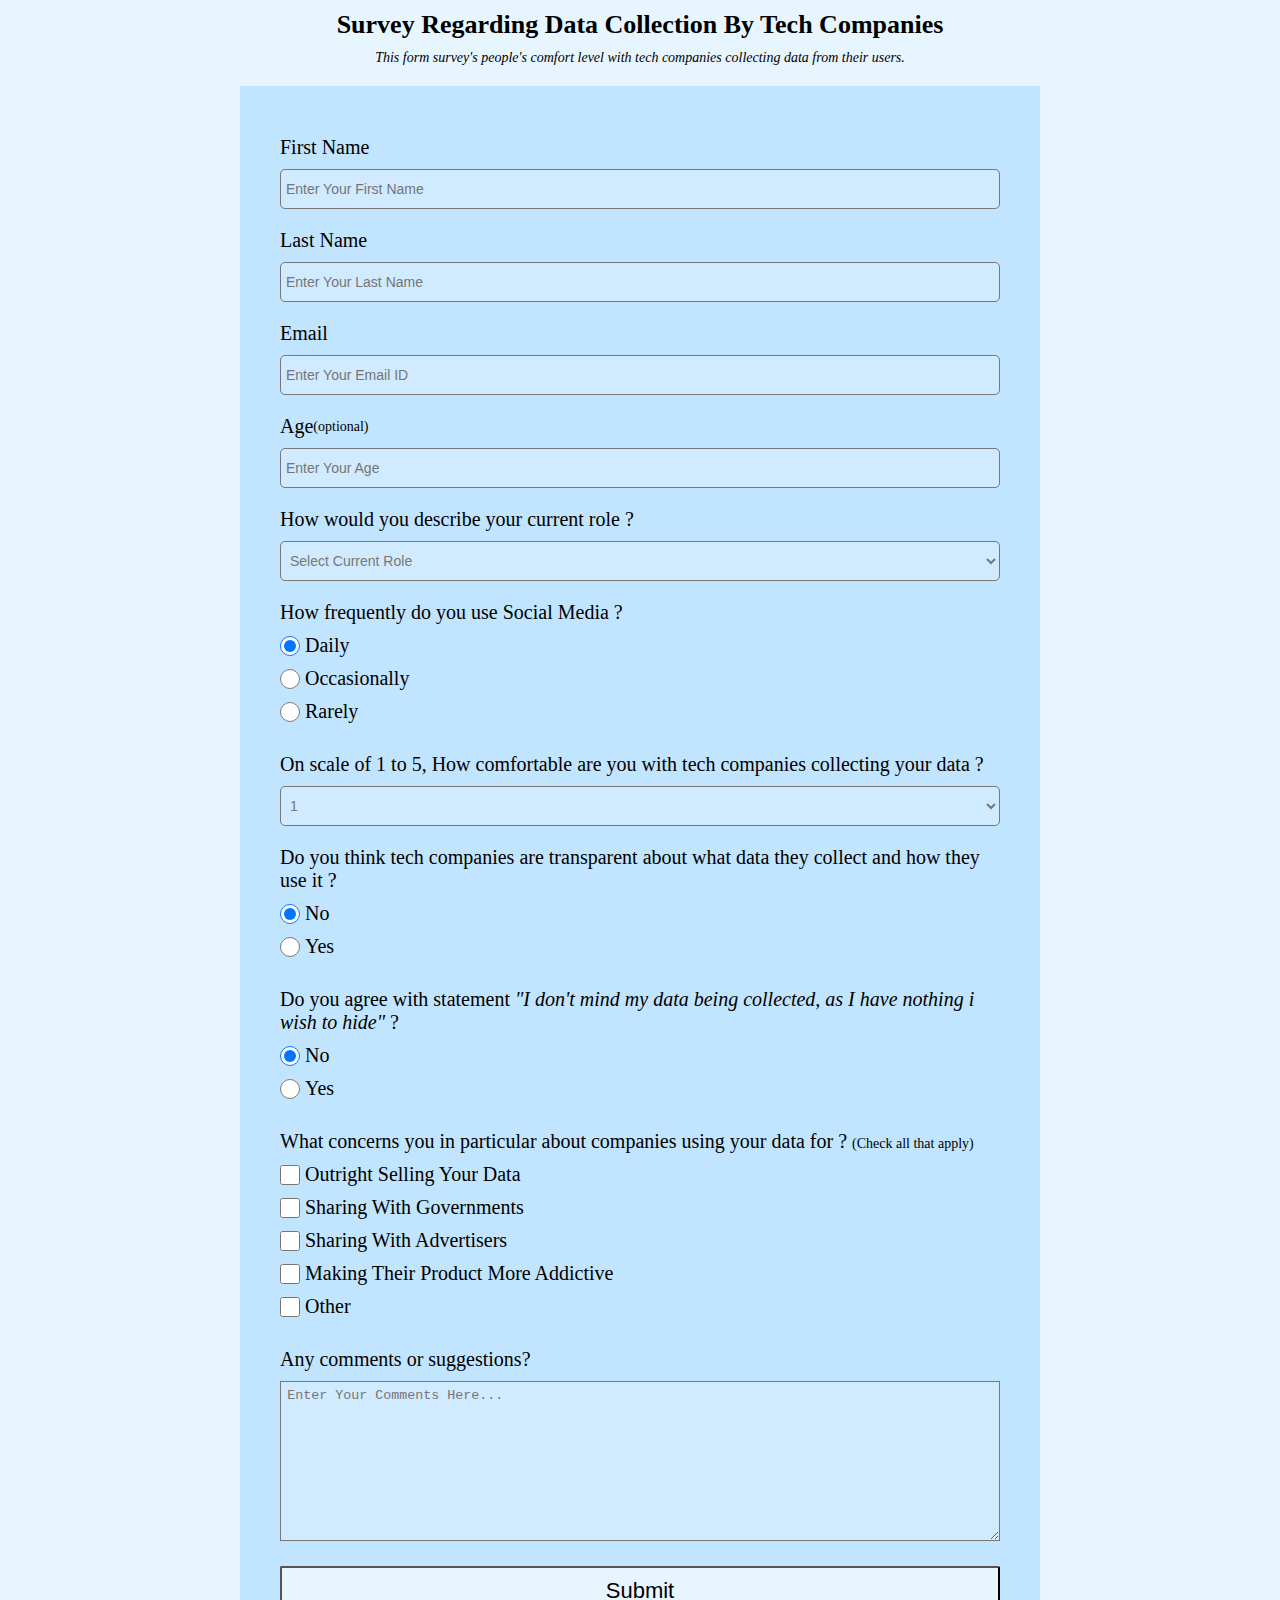
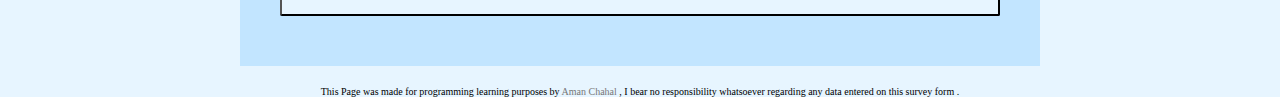
<file: Privacy-Survey-Form/index.html>
<!DOCTYPE html>
<html lang="en">
  <head>
    <meta charset="UTF-8" />
    <meta http-equiv="X-UA-Compatible" content="IE=edge" />
    <meta name="viewport" content="width=device-width, initial-scale=1.0" />
    <!-- <script
      defer
      src="https://cdn.freecodecamp.org/testable-projects-fcc/v1/bundle.js"
    ></script> -->
    <link rel="stylesheet" href="style.css" />
    <title>Survey Form Regarding Data Collection Through Internet.</title>
  </head>
  <body>
    <header>
      <h1 id="title">Survey Regarding Data Collection By Tech Companies</h1>
      <p id="description">
        This form survey's people's comfort level with tech companies collecting
        data from their users.
      </p>
    </header>
    <main>
      <form id="survey-form">
        <div class="form-group">
          <label id="name-label" for="name">First Name</label>
          <input
            type="text"
            id="name"
            name="fname"
            placeholder="Enter Your First Name"
            class="form-control"
            required
          />
        </div>

        <div class="form-group">
          <label id="last-name-label" for="last-name">Last Name</label>
          <input
            type="text"
            name="lname"
            id="last-name"
            placeholder="Enter Your Last Name"
            class="form-control"
            required
          />
        </div>

        <div class="form-group">
          <label id="email-label" for="email">Email</label>
          <input
            type="email"
            name="email"
            id="email"
            placeholder="Enter Your Email ID"
            class="form-control"
            required
          />
        </div>

        <div class="form-group">
          <label id="number-label" for="number"
            >Age <span>(optional)</span></label
          >
          <input
            type="number"
            name="age"
            id="number"
            min="10"
            max="125"
            placeholder="Enter Your Age"
            class="form-control"
          />
        </div>

        <div class="form-group">
          <p>How would you describe your current role ?</p>
          <select name="role" id="dropdown" class="form-control" required>
            <option disabled selected value="">Select Current Role</option>
            <option value="student">Student</option>
            <option value="job">Full Time Job</option>
            <option value="part-time">Part Time Student / Job</option>
            <option value="retired">Retired</option>
            <option value="other">Other</option>
            <option value="prefer-not-to-tell">Prefer Not To Say</option>
          </select>
        </div>

        <div class="form-group">
          <p>How frequently do you use Social Media ?</p>
          <label>
            <input
              type="radio"
              class="input-radio"
              name="social-m-use"
              value="daily"
              checked
            />
            Daily
          </label>

          <label>
            <input
              type="radio"
              class="input-radio"
              name="social-m-use"
              value="occasionally"
            />
            Occasionally
          </label>

          <label>
            <input
              type="radio"
              class="input-radio"
              name="social-m-use"
              value="rarely"
            />
            Rarely
          </label>
        </div>

        <div class="form-group">
          <p>
            On scale of 1 to 5, How comfortable are you with tech companies
            collecting your data ?
          </p>
          <select name="scale" class="form-control" required>
            <option selected value="1">1</option>
            <option value="2">2</option>
            <option value="3">3</option>
            <option value="4">4</option>
            <option value="5">5</option>
          </select>
        </div>

        <div class="form-group">
          <p>
            Do you think tech companies are transparent about what data they
            collect and how they use it ?
          </p>
          <label>
            <input
              type="radio"
              class="input-radio"
              name="transparency"
              value="no"
              checked
            />
            No
          </label>

          <label>
            <input
              type="radio"
              class="input-radio"
              name="transparency"
              value="yes"
            />
            Yes
          </label>
        </div>

        <div class="form-group">
          <p>
            Do you agree with statement
            <em
              >"I don't mind my data being collected, as I have nothing i wish
              to hide"</em
            >
            ?
          </p>

          <label>
            <input
              type="radio"
              class="input-radio"
              name="nothing-to-hide"
              value="no"
              checked
            />
            No
          </label>

          <label>
            <input
              type="radio"
              class="input-radio"
              name="nothing-to-hide"
              value="yes"
            />
            Yes
          </label>
        </div>

        <div class="form-group">
          <p>
            What concerns you in particular about companies using your data for
            ? <span>(Check all that apply)</span>
          </p>

          <label>
            <input
              type="checkbox"
              class="input-checkbox"
              name="concern"
              value="selling"
            />
            Outright Selling Your Data
          </label>

          <label>
            <input
              type="checkbox"
              class="input-checkbox"
              name="concern"
              value="share-govt"
            />
            Sharing With Governments
          </label>

          <label>
            <input
              type="checkbox"
              class="input-checkbox"
              name="concern"
              value="share-adv"
            />
            Sharing With Advertisers
          </label>

          <label>
            <input
              type="checkbox"
              class="input-checkbox"
              name="concern"
              value="product-addiction"
            />
            Making Their Product More Addictive
          </label>

          <label>
            <input
              type="checkbox"
              class="input-checkbox"
              name="concern"
              value="other"
            />
            Other
          </label>
        </div>

        <div class="form-group">
          <p>Any comments or suggestions?</p>
          <textarea
            name="comment"
            class="input-textarea"
            id="comments"
            placeholder="Enter Your Comments Here..."
          ></textarea>
        </div>

        <div class="form-group">
          <button type="submit" class="submit-button" id="submit">
            Submit
          </button>
        </div>
      </form>
    </main>

    <footer>
      <p>
        This Page was made for programming learning purposes by
        <a href="https://twitter.com/chahal_0002" target="_blank"
          >Aman Chahal</a
        >
        , I bear no responsibility whatsoever regarding any data entered on this
        survey form .
      </p>
    </footer>
  </body>
</html>
</file>
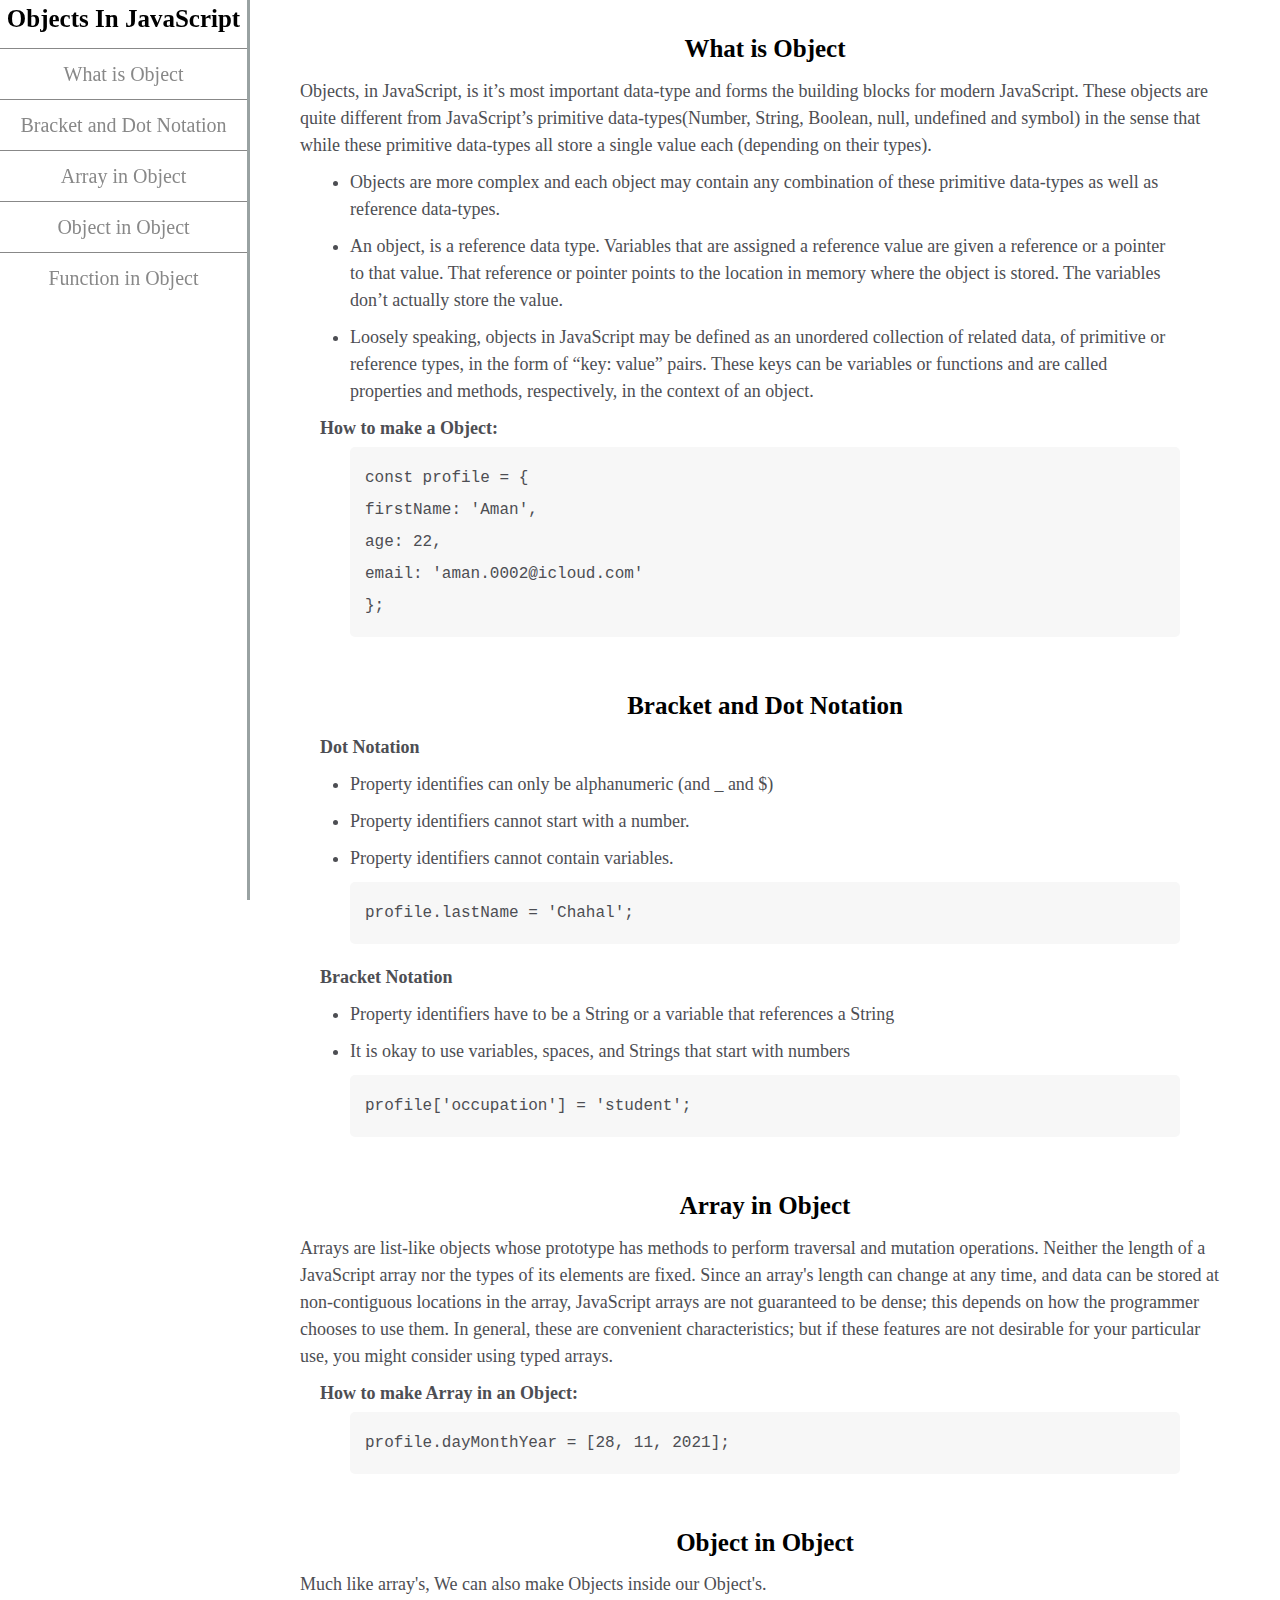
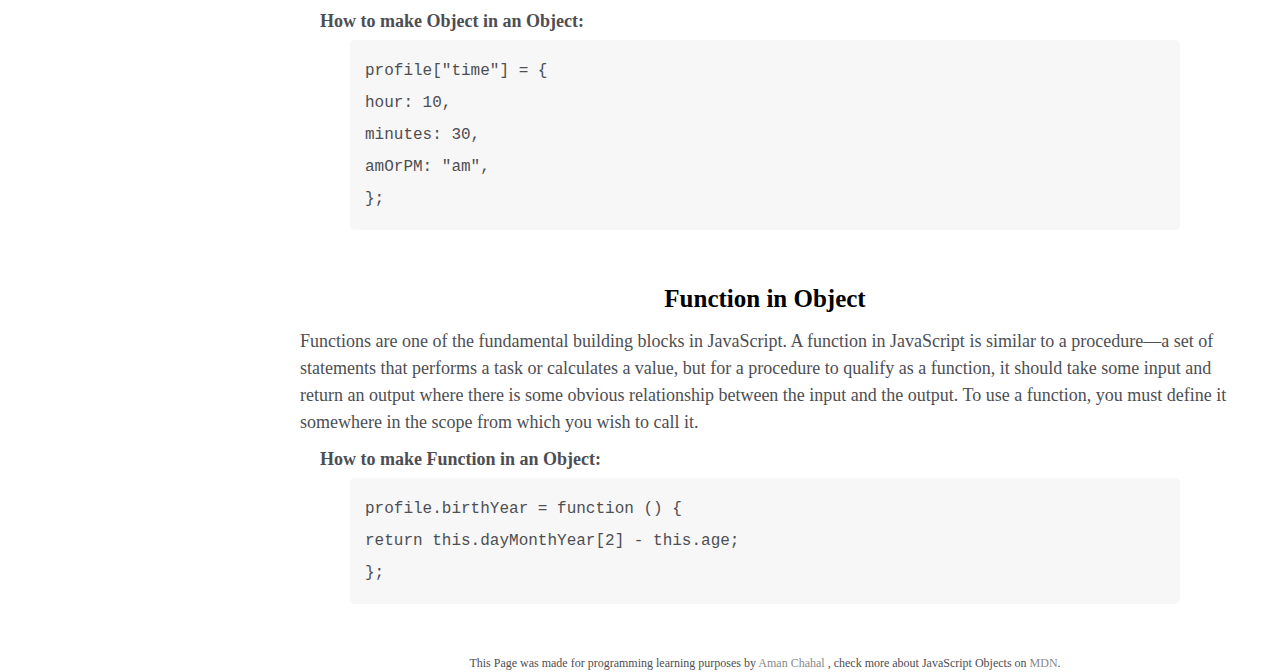
<file: tech-doc/index.html>
<!DOCTYPE html>
<html lang="en">
  <head>
    <meta charset="UTF-8" />
    <meta http-equiv="X-UA-Compatible" content="IE=edge" />
    <meta name="viewport" content="width=device-width, initial-scale=1.0" />
    <link rel="stylesheet" href="style.css">
    <!-- <script
      defer
      src="https://cdn.freecodecamp.org/testable-projects-fcc/v1/bundle.js"
    ></script> -->
    <title>Objects In JavaScript</title>
  </head>
  <body>
    <nav id="navbar">
      <header>Objects In JavaScript</header>
      <a class="nav-link" href="#What_is_Object">What is Object</a>
      <a class="nav-link" href="#Bracket_and_Dot_notation">Bracket and Dot Notation</a>
      <a class="nav-link" href="#Array_in_Object">Array in Object</a>
      <a class="nav-link" href="#Object_in_Object">Object in Object</a>
      <a class="nav-link" href="#Function_in_Object">Function in Object</a>
    </nav>
    
    <main id="main-doc">
      <section class="main-section" id="What_is_Object">
        <header>What is Object</header>
        <p>
          Objects, in JavaScript, is it’s most important data-type and forms the building blocks for modern JavaScript. These objects are quite different from JavaScript’s primitive data-types(Number, String, Boolean, null, undefined and symbol) in the sense that while these primitive data-types all store a single value each (depending on their types).
        </p>
        <ul>
          <li>
             Objects are more complex and each object may contain any combination of these primitive data-types as well as reference data-types.
          </li>
          <li>
            An object, is a reference data type. Variables that are assigned a reference value are given a reference or a pointer to that value. That reference or pointer points to the location in memory where the object is stored. The variables don’t actually store the value.
          </li>
          <li>
            Loosely speaking, objects in JavaScript may be defined as an unordered collection of related data, of primitive or reference types, in the form of “key: value” pairs. These keys can be variables or functions and are called properties and methods, respectively, in the context of an object.
          </li>
        </ul>
        <p class="bold">How to make a Object:</p>
        <code>
          const profile = {<br>
            firstName: 'Aman',<br>
            age: 22,<br>
            email: 'aman.0002@icloud.com'<br>
          };
        </code>
      </section>

      <section class="main-section" id="Bracket_and_Dot_notation">
        <header>Bracket and Dot Notation</header>
        <p class="bold">Dot Notation</p>
        <ul>
          <li>Property identifies can only be alphanumeric (and _ and $)</li>
          <li>Property identifiers cannot start with a number.</li>
          <li>Property identifiers cannot contain variables.</li>
        </ul>
        <code>profile.lastName = 'Chahal';</code>
        <p class="bold">Bracket Notation</p>
        <ul>
          <li>Property identifiers have to be a String or a variable that references a String</li>
          <li>It is okay to use variables, spaces, and Strings that start with numbers</li>
        </ul>
        <code>profile['occupation'] = 'student';</code>
      </section>

      <section class="main-section" id="Array_in_Object">
        <header>Array in Object</header>
        <p>Arrays are list-like objects whose prototype has methods to perform traversal and mutation operations. Neither the length of a JavaScript array nor the types of its elements are fixed. Since an array's length can change at any time, and data can be stored at non-contiguous locations in the array, JavaScript arrays are not guaranteed to be dense; this depends on how the programmer chooses to use them. In general, these are convenient characteristics; but if these features are not desirable for your particular use, you might consider using typed arrays.</p>
        <p class="bold">How to make Array in an Object:</p>
        <code>profile.dayMonthYear = [28, 11, 2021];</code>
      </section>

      <section class="main-section" id="Object_in_Object">
        <header>Object in Object</header>
        <p>Much like array's, We can also make Objects inside our Object's.</p>
        <p class="bold">How to make Object in an Object:</p>
        <code>
          profile["time"] = {<br>
            hour: 10,<br>
            minutes: 30,<br>
            amOrPM: "am",<br>
          };
        </code>
      </section>
      
      <section class="main-section" id="Function_in_Object">
        <header>Function in Object</header>
        <p>Functions are one of the fundamental building blocks in JavaScript. A function in JavaScript is similar to a procedure—a set of statements that performs a task or calculates a value, but for a procedure to qualify as a function, it should take some input and return an output where there is some obvious relationship between the input and the output. To use a function, you must define it somewhere in the scope from which you wish to call it.</p>
        <p class="bold">How to make Function in an Object:</p>
        <code>
          profile.birthYear = function () {<br>
            return this.dayMonthYear[2] - this.age;<br>
          };
        </code>
      </section>

      <footer>
        <p><p>
        This Page was made for programming learning purposes by
        <a href="https://twitter.com/chahal_0002" target="_blank"
          >Aman Chahal</a
        >
        , check more about JavaScript Objects on <a target="_blank" href="https://developer.mozilla.org/en-US/docs/Learn/JavaScript/Objects">MDN</a>.
      </p></p>
      </footer>
    </main>
  </body>
</html>
</file>
<file: Privacy-Survey-Form/style.css>
* {
  box-sizing: border-box;
  padding: 0;
  margin: 0;
}

html {
  font-size: 62.5%;
}

body {
  background-color: #e7f5ff;
}

/* heading */

header {
  display: flex;
  flex-direction: column;
  justify-content: center;
  align-items: center;
  gap: 0.5rem;
  padding-top: 1rem;
  margin-bottom: 2rem;
}

h1 {
  font-size: 2.6rem;
}

#description {
  font-size: 1.4rem;
  margin-top: 0.5rem;
  font-style: italic;
}

/* form */

main {
  display: flex;
  justify-content: center;
}

form {
  background-color: rgba(165, 216, 255, 0.555);
  max-width: 80rem;
  display: flex;
  flex-direction: column;
  justify-content: center;
  padding: 4rem 0;
  /* gap: 2rem; */
}

span {
  font-size: 1.4rem;
}

div p {
  margin-bottom: 1rem;
}

.form-group {
  font-size: 2rem;
  margin: 1rem 4rem;
}

label {
  display: flex;
  align-items: center;
  margin-bottom: 1rem;
}

.form-control {
  display: block;
  font-size: 1.4rem;
  width: 100%;
  height: 4rem;
  padding: 0.2rem 0.5rem;
  background-clip: padding-box;
  color: #777;
  background-color: #d0ebff;
  border: 1px solid;
  border-radius: 0.5rem;
  transition: border-color 0.15s ease-in-out, box-shadow 0.15s ease-in-out;
}

.form-control:focus {
  border-color: #80bdff;
  outline: 0;
  box-shadow: 0 0 0 0.2rem rgba(0, 123, 255, 0.25);
}

.input-radio,
.input-checkbox {
  display: inline-block;
  margin-right: 0.5rem;
  min-height: 2rem;
  min-width: 2rem;
}

.input-textarea {
  min-height: 160px;
  width: 100%;
  padding: 0.625rem;
  resize: vertical;
  background-color: #d0ebff;
}

.submit-button {
  display: block;
  width: 100%;
  padding: 1rem;
  font-size: 2.2rem;
  background: #e7f5ff;
  color: inherit;
  border-radius: 2px;
  cursor: pointer;
}

/* footer */
footer {
  display: flex;
  font-size: 1rem;
  justify-content: center;
  margin-top: 2rem;
}

a:visited,
a:link,
a:hover,
a:active {
  text-decoration: none;
  color: #777;
}
</file>
<file: tech-doc/style.css>
/* globalReset */

* {
  box-sizing: border-box;
  padding: 0;
  margin: 0;
}

html {
  font-size: 62.5%;
  scroll-behavior: smooth;
}

body {
  min-width: 315px;
  font-family: serif;
  line-height: 1.5;
  color: #4d4e53;
  background-color: #ffffff;
}

header {
  color: black;
  font-size: 2.5rem;
  font-weight: 600;
  text-align: center;
  margin-bottom: 1rem;
}

.bold {
  font-weight: 600;
  margin: 1rem 0 0 2rem;
}

a {
  color: #888;
  text-decoration: none;
  cursor: pointer;
}
/* navBar */

nav {
  display: flex;
  flex-direction: column;
  position: fixed;
  top: 0;
  left: 0;
  height: 100%;
  width: 25rem;
  /* gap: 2rem; */
  border-right: solid;
  border-color: rgba(0, 22, 22, 0.4);
  font-size: 2rem;
  text-align: center;
}

nav a {
  border-top: 1px solid;
  padding: 1rem 0;
}

/* techDoc */

main {
  margin-left: 25rem;
  font-size: 1.8rem;
  padding: 0 5rem;
}

#What_is_Object {
  margin-top: 3rem;
}

section {
  margin-bottom: 5rem;
}

code {
  display: block;
  background-color: #f7f7f7;
  font-size: 1.6rem;
  margin: 0.5rem 5rem 2rem 5rem;
  padding: 1.5rem;
  text-align: left;
  line-height: 2;
  border-radius: 5px;
}

ul {
  margin: 1rem 0;
}

li {
  margin: 0 5rem 1rem 5rem;
}

/* footer */

footer {
  text-align: center;
  font-size: 1.2rem;
}

/* mediaQuery */

@media (max-width: 825px) {
  nav {
    background-color: white;
    display: flex;
    flex-direction: row;
    position: fixed;
    top: 0;
    width: 100%;
    height: auto;
    justify-content: space-between;
    border-bottom: solid;
    border-color: rgba(0, 22, 22, 0.4);
    font-size: 1.2rem;
    text-align: center;
    /* align-items: center; */
    z-index: 1;
  }

  nav a {
    border: none;
    padding: 0 0;
    margin: 0 1rem;
  }

  nav header {
    font-size: 1.4rem;
    padding: 0;
    margin: 0;
  }

  main {
    margin-left: 0;
    font-size: 1.8rem;
    padding: 0 2rem;
    padding-top: 2rem;
  }
}
@media (max-width: 672px) {
  main {
    padding-top: 4rem;
    font-size: 1.6rem;
  }

  footer {
    font-size: 1rem;
  }
}

@media (max-width: 500px) {
  main {
    padding-top: 5rem;
    font-size: 1.4rem;
  }

  code {
    font-size: 1.2rem;
  }

  footer {
    font-size: 0.8rem;
  }
}

@media (max-width: 420px) {
  main {
    font-size: 1.2rem;
    padding-top: 2rem;
  }

  header {
    font-size: 1.8rem;
  }

  nav {
    font-size: 0.8rem;
  }

  nav header {
    font-size: 0.8rem;
  }

  li {
    margin: 0 1rem 1rem 1rem;
  }

  code {
    margin: 0.5rem 2rem 2rem 2rem;
    font-size: 0.8rem;
  }

  footer {
    font-size: 0.6rem;
  }
}
</file>
